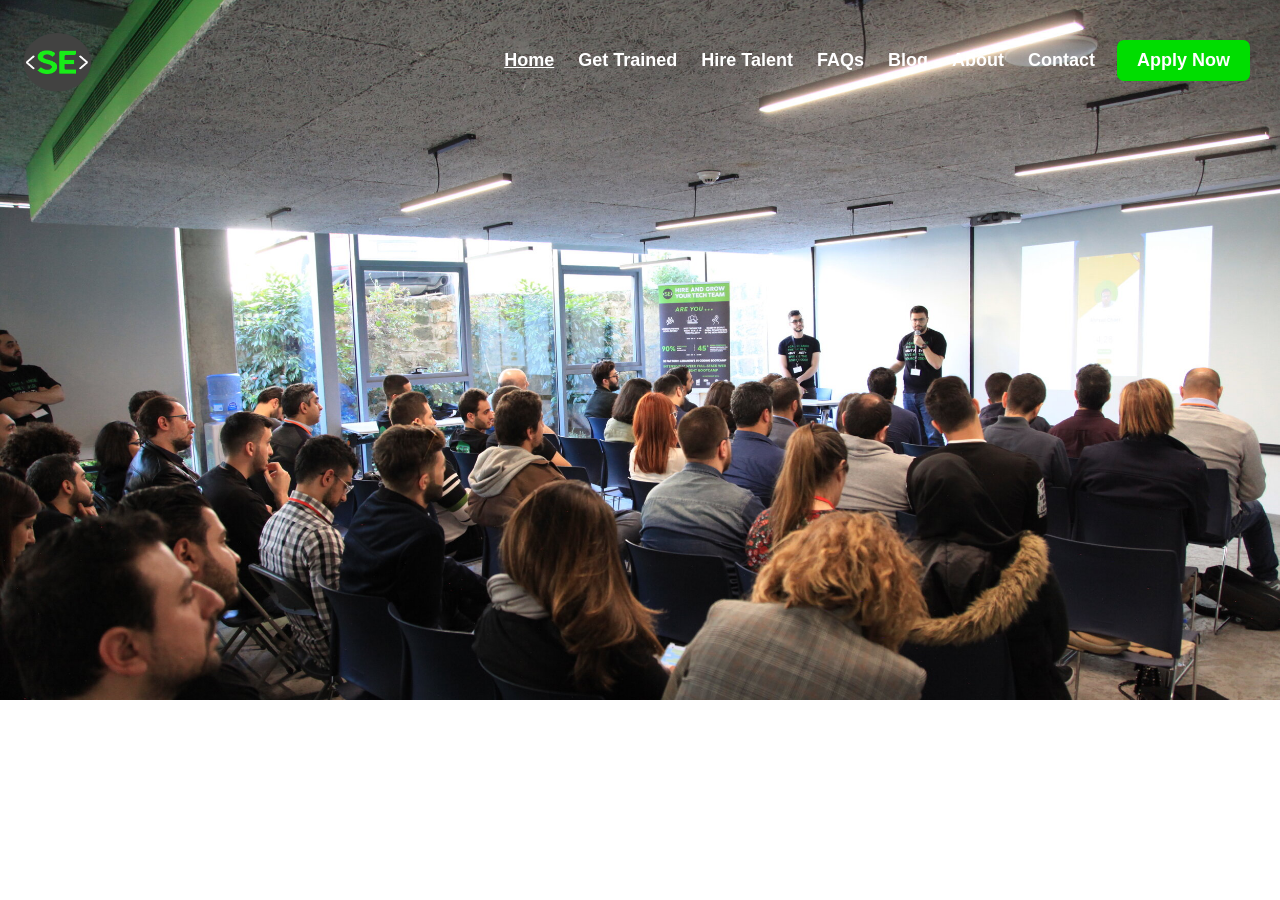
<file: index.html>
<!DOCTYPE html>
<html>
<head>
<meta name="viewport" content="width=device-width, initial-scale=1">
<title>SE Factory</title>
<link rel="stylesheet" href="css/styles.css">
</head>
<body>

<div class="header">

  <a href="https://sefactory.io/" class="logo"><img src="images/logo.png" width="70" height="60"></a>

  <div class="header-right">

    <a class="active" href="https://sefactory.io/">Home</a>
    <a href="https://sefactory.io/">Get Trained</a>
    <a href="https://sefactory.io/">Hire Talent</a>
    <a href="https://sefactory.io/">FAQs</a>
    <a href="https://sefactory.io/">Blog</a>
    <a href="https://sefactory.io/">About <Us/a>
    <a href="https://sefactory.io/">Contact</a>
    
     <div class="dropdown">
       <button class="dropbtn">Apply Now</button>
       <div class="dropdown-content">
          <a href="https://sefactory.io/">Full Stack Web Development</a>
          <a href="https://sefactory.io/">Foundations of Computer Science</a>
       </div>
     </div>
  

  </div>
</div>

</body>
</html>
</file>
<file: css/styles.css>
* {box-sizing: border-box;}

body { 
  margin: 0;
  font-family: Arial, Helvetica, sans-serif;
}

.header {
  overflow: hidden;
  padding: 20px 10px;
  background-image: url("../images/IMG_9780.JPG");
  height: 700px;
  background-size: cover;
}


.header a {

  font-family: "proxima-nova","Helvetica Neue",Helvetica,Arial,sans-serif;
  font-weight: 600;
  float: left;
  color: white;
  text-align: center;
  padding: 12px;
  text-decoration: none;
  font-size: 18px;
  line-height: 25px;
  border-radius: 4px;
  line-height: 2em;
}

.header a.logo {
  font-size: 25px;
  font-weight: bold;
}


.header a.active {
  text-decoration: underline;
  color: white;
}

.header-right {
  float: right;
}

div{

padding: 10px;

}

.dropbtn {
  font-family: "proxima-nova","Helvetica Neue",Helvetica,Arial,sans-serif;
  font-weight: 600;
  background-color: #0d0;
  color: white;
  padding: 10px 20px;
  border-radius: 7px;
  font-size: 18px;
  border: none;
}

.dropdown {
  position: relative;
  display: inline-block;
}

.dropdown-content {
  display: none;
  position: absolute;
  background-color: #f1f1f1;
  min-width: 300px;
  box-shadow: 0px 8px 16px 0px rgba(0,0,0,0.2);
  z-index: 1;
  right: 0;
}

.dropdown-content a {
  font-family: "proxima-nova","Helvetica Neue",Helvetica,Arial,sans-serif;
  color: black;
  font-size: 15px;
  padding: 12px 16px;
  text-decoration: none;
  display: block;
}

.dropdown:hover .dropdown-content {display: block;}



@media screen and (max-width: 500px) {
  .header a {
    float: none;
    display: block;
    text-align: left;
  }
  
  .header-right {
    float: none;
  }
}
</file>
<file: styles.css>
* {box-sizing: border-box;}

body { 
  margin: 0;
  font-family: Arial, Helvetica, sans-serif;
}

.header {
  overflow: hidden;
  padding: 20px 10px;
  background-image: url("./images/IMG_9780.JPG");
  height: 700px;
  background-size: cover;
}


.header a {

  font-family: "proxima-nova","Helvetica Neue",Helvetica,Arial,sans-serif;
  font-weight: 600;
  float: left;
  color: white;
  text-align: center;
  padding: 12px;
  text-decoration: none;
  font-size: 18px;
  line-height: 25px;
  border-radius: 4px;
  line-height: 2em;
}

.header a.logo {
  font-size: 25px;
  font-weight: bold;
}


.header a.active {
  text-decoration: underline;
  color: white;
}

.header-right {
  float: right;
}

div{

padding: 10px;

}

.dropbtn {
  font-family: "proxima-nova","Helvetica Neue",Helvetica,Arial,sans-serif;
  font-weight: 600;
  background-color: #0d0;
  color: white;
  padding: 10px 20px;
  border-radius: 7px;
  font-size: 18px;
  border: none;
}

.dropdown {
  position: relative;
  display: inline-block;
}

.dropdown-content {
  display: none;
  position: absolute;
  background-color: #f1f1f1;
  min-width: 300px;
  box-shadow: 0px 8px 16px 0px rgba(0,0,0,0.2);
  z-index: 1;
  right: 0;
}

.dropdown-content a {
  font-family: "proxima-nova","Helvetica Neue",Helvetica,Arial,sans-serif;
  color: black;
  font-size: 15px;
  padding: 12px 16px;
  text-decoration: none;
  display: block;
}

.dropdown:hover .dropdown-content {display: block;}



@media screen and (max-width: 500px) {
  .header a {
    float: none;
    display: block;
    text-align: left;
  }
  
  .header-right {
    float: none;
  }
}
</file>
